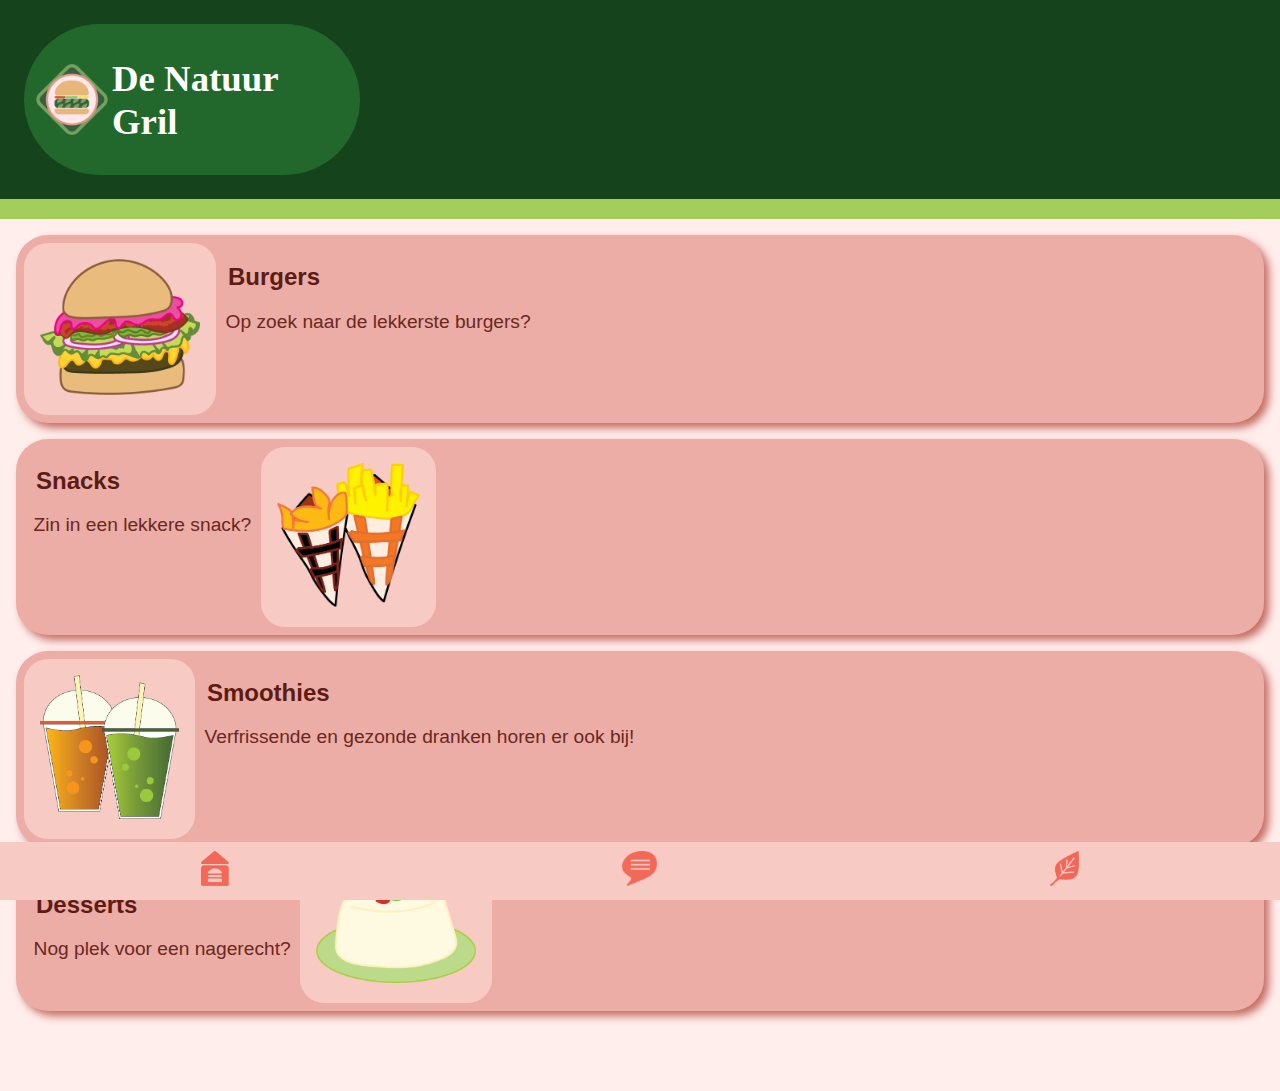
<file: index.html>
<!DOCTYPE html>
<html lang="nl">
<head>
    <meta charset="UTF-8">
    <meta name="viewport" content="width=device-width, initial-scale=1.0">
    <title>DeNatuurGrill</title>
    <link rel="stylesheet" href="css/style.css">
</head>
<body>
    <header>
        <section>
            <img src="images/logogril.png" alt="logo">
            <h1>De Natuur Gril</h1>
        </section>
    </header>
    
    <main>
        <section>
            <a href="review.html"><img class="tilt" src="images/pinkburger.png" alt="review"></a>
            <div>
                <h2>Burgers</h2>
                <p>Op zoek naar de lekkerste burgers?</p>
            </div>
        </section>
        <section>
            <div>
                <h2>Snacks</h2>
                <p>Zin in een lekkere snack?</p>
            </div>
            <a href="review.html#snacks"><img class="tilt" src="images/fries.png" alt="review"></a>
        </section>
        <section>
            <a href="review.html#shakes"><img class="tilt" src="images/shakes.png" alt="review"></a>
            <div>
                <h2>Smoothies</h2>
                <p>Verfrissende en gezonde dranken horen er ook bij!</p>
            </div>
        </section>
        <section>
            <div>
                <h2>Desserts</h2>
                <p>Nog plek voor een nagerecht?</p>
            </div>
            <a href="review.html#dessert"><img class="tilt" src="images/pannacotta.png" alt="review"></a>
        </section>
    </main>

    <footer>
        <nav>
            <ul>
                <li><a href="index.html"><img src="images/homeburger.png" alt="home"></a></li>
                <li><a href="review.html"><img src="images/textbubble.png" alt="review"></a></li>
                <li><a href="vegan.html"><img src="images/leaf.png" alt=""></a></li>
            </ul>
        </nav>

    </footer>
</body>
</html>
</file>
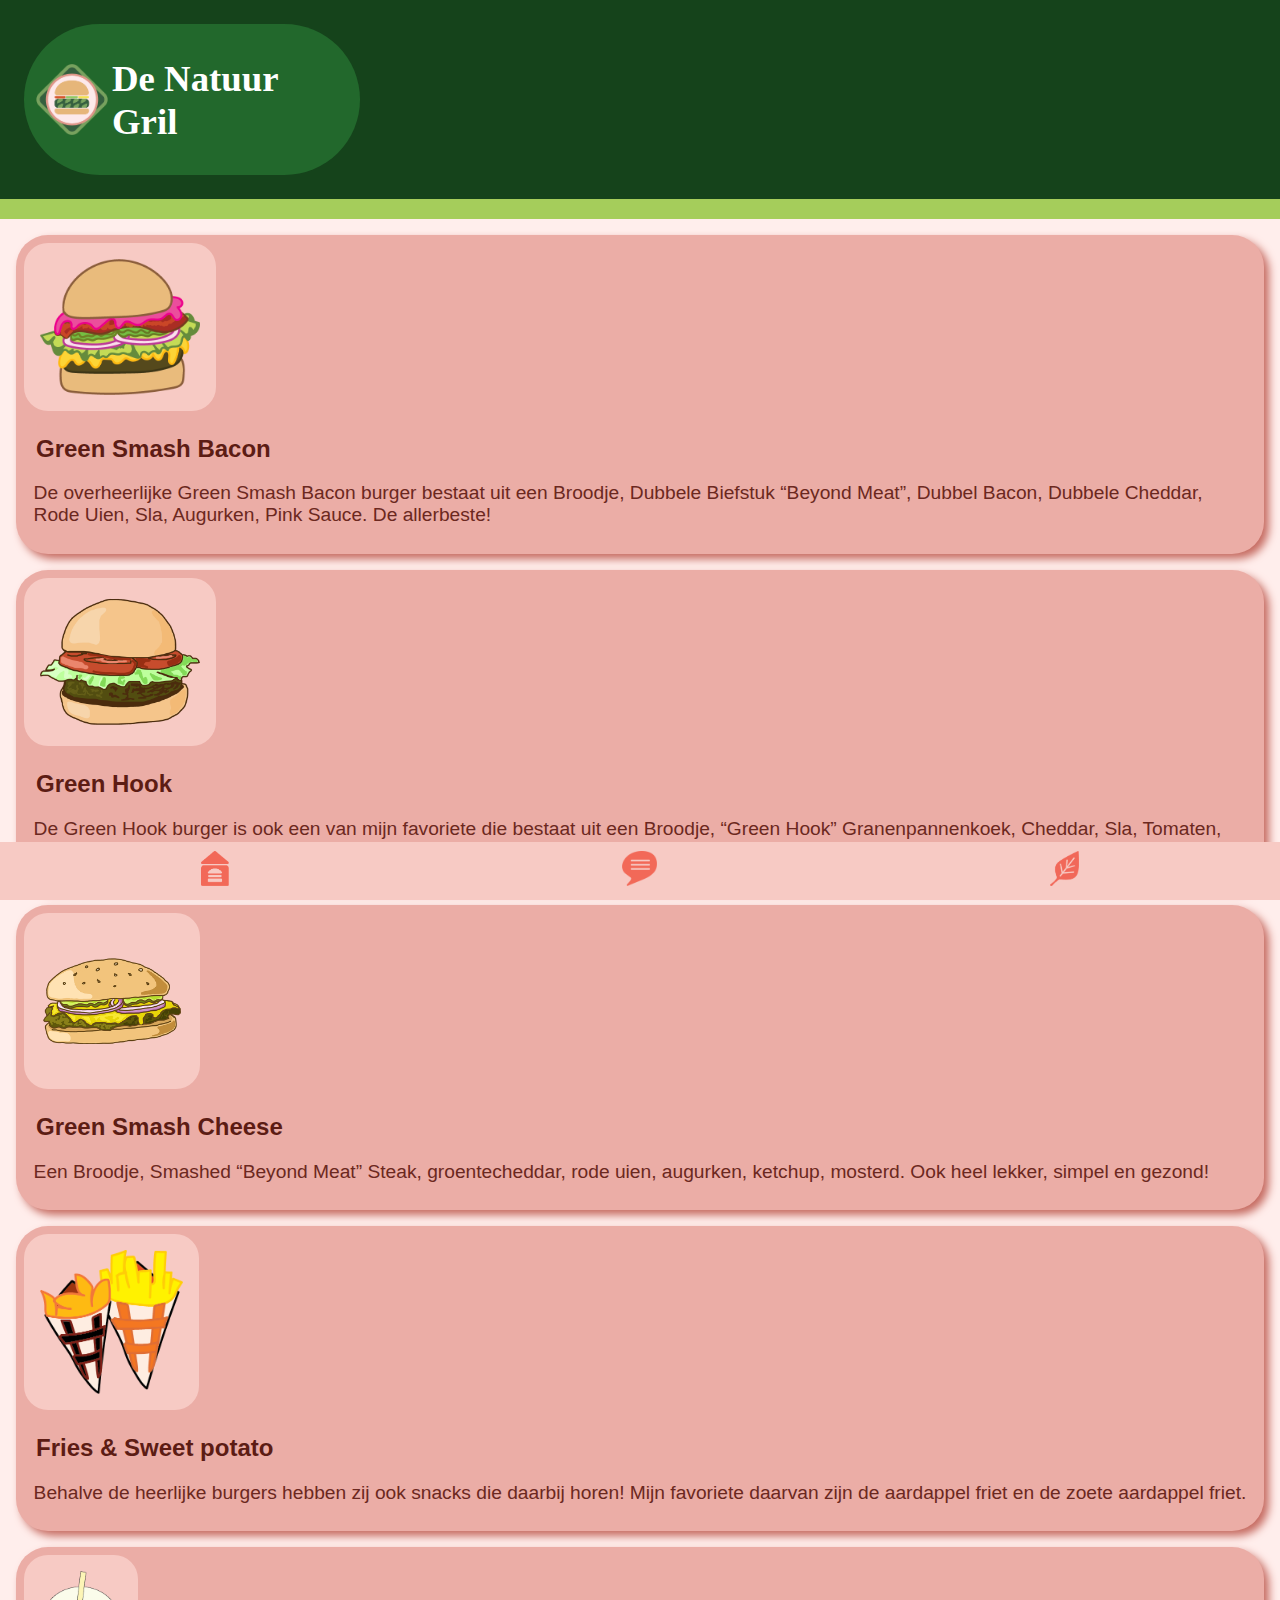
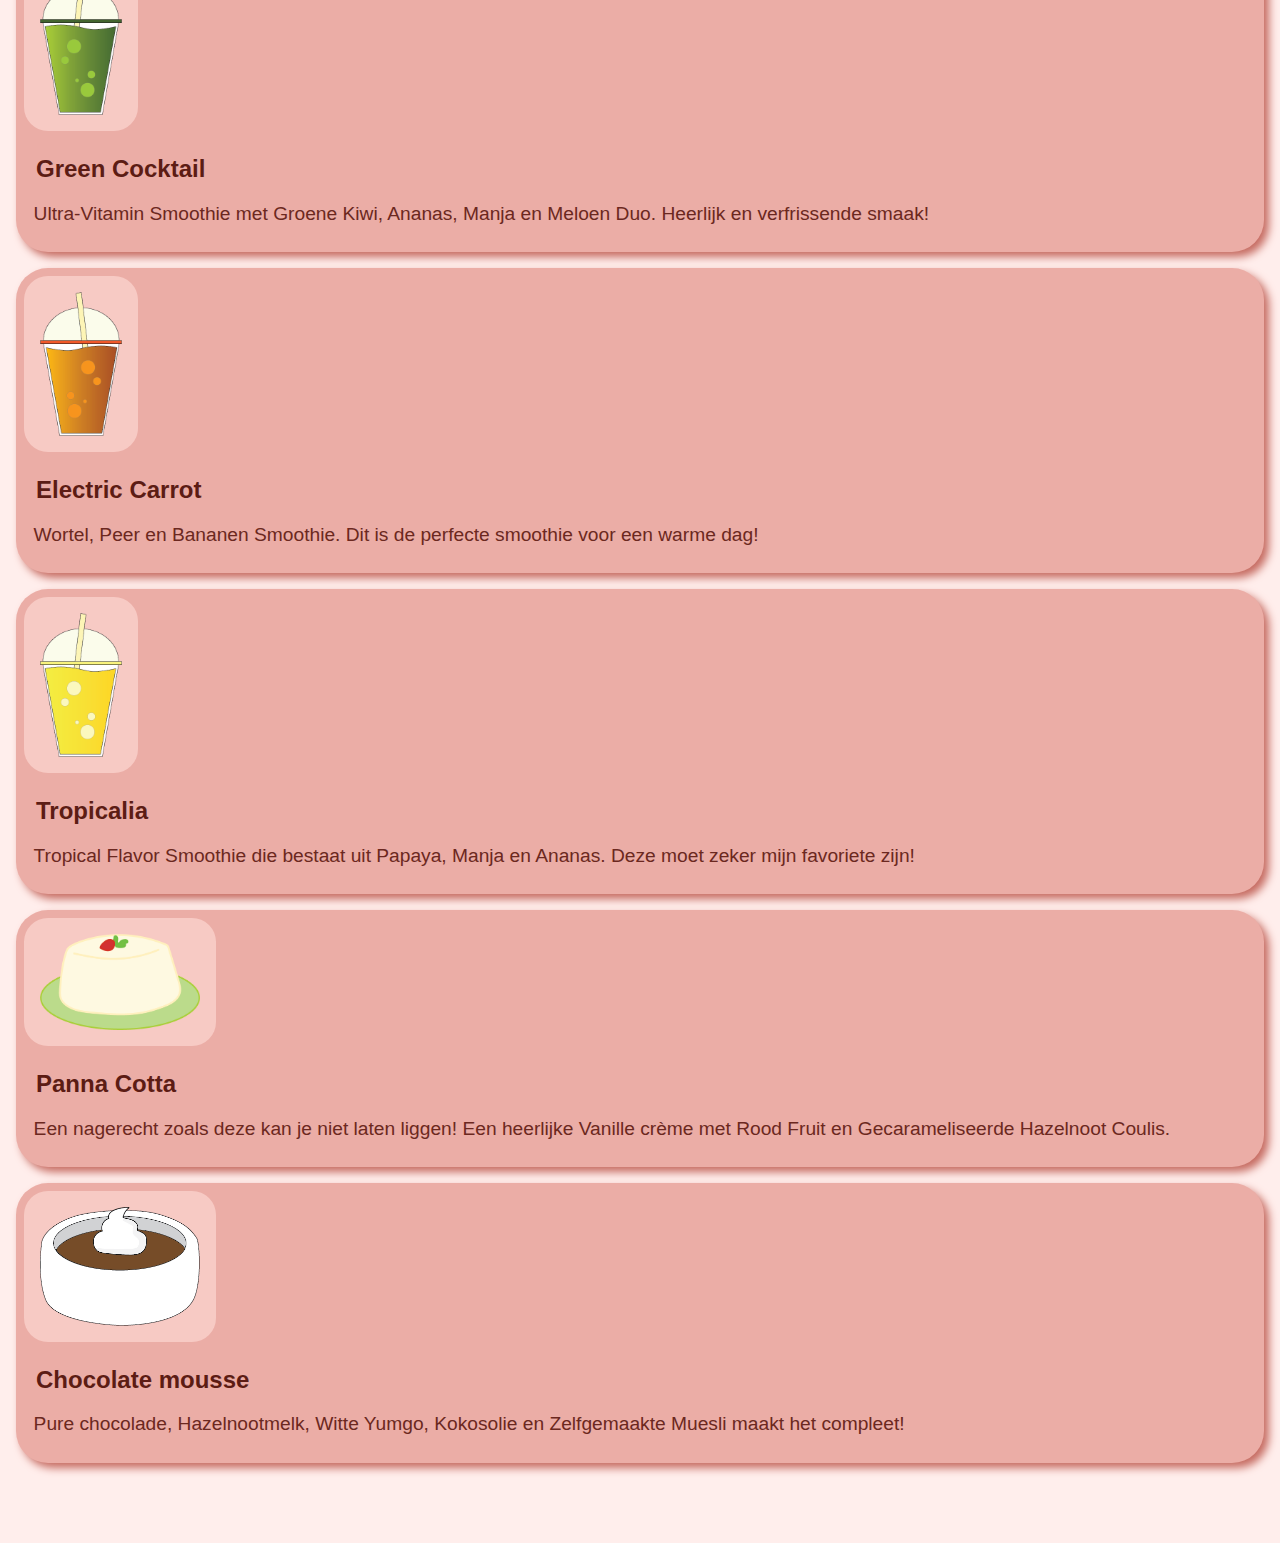
<file: review.html>
<!DOCTYPE html>
<html lang="nl">
<head>
    <meta charset="UTF-8">
    <meta name="viewport" content="width=device-width, initial-scale=1.0">
    <title>DeNatuurGrill</title>
    <link rel="stylesheet" href="css/style.css">
</head>
<body>
    <header>
        <section>
            <img src="images/logogril.png" alt="logo">
            <h1>De Natuur Gril</h1>
        </section>
    </header>

    <main class="review">
        <section>
            <img src="images/pinkburger.png" alt="pinkburger">
            <h2>Green Smash Bacon</h2>
            <p>De overheerlijke Green Smash Bacon burger bestaat uit een Broodje, Dubbele Biefstuk “Beyond Meat”, Dubbel Bacon, Dubbele Cheddar, Rode Uien, Sla, Augurken, Pink Sauce. De allerbeste!</p>
        </section>
        <section>
            <img src="images/burger1.png" alt="greenburger">
            <h2>Green Hook</h2>
            <p>De Green Hook burger is ook een van mijn favoriete die bestaat uit een Broodje, “Green Hook” Granenpannenkoek, Cheddar, Sla, Tomaten, Rode Uien, Augurken En Veganistische Saus</p>
        </section>
        <section>
            <img src="images/burger2.png" alt="greensmash">
            <h2>Green Smash Cheese</h2>
            <p>Een Broodje, Smashed “Beyond Meat” Steak, groentecheddar, rode uien, augurken, ketchup, mosterd. Ook heel lekker, simpel en gezond!</p>
        </section>
        <section id="snacks">
            <img src="images/fries.png" alt="fries">
            <h2>Fries & Sweet potato</h2>
            <p>Behalve de heerlijke burgers hebben zij ook snacks die daarbij horen! Mijn favoriete daarvan zijn de aardappel friet en de zoete aardappel friet.</p>
        </section>
        <section id="shakes">
            <img src="images/greenshake.png" alt="greenshake">
            <h2>Green Cocktail</h2>
            <p>Ultra-Vitamin Smoothie met Groene Kiwi, Ananas, Manja en Meloen Duo. Heerlijk en verfrissende smaak!</p>
        </section>
        <section>
            <img src="images/orangeshake.png" alt="orangeshake">
            <h2>Electric Carrot</h2>
            <p>Wortel, Peer en Bananen Smoothie. Dit is de perfecte smoothie voor een warme dag!</p>
        </section>
        <section>
            <img src="images/papaya.png" alt="yellowshake">
            <h2>Tropicalia</h2>
            <p>Tropical Flavor Smoothie die bestaat uit Papaya, Manja en Ananas. Deze moet zeker mijn favoriete zijn!</p>
        </section>
        <section id="dessert">
            <img src="images/pannacotta.png" alt="pannacotta">
            <h2>Panna Cotta</h2>
            <p>Een nagerecht zoals deze kan je niet laten liggen! Een heerlijke Vanille crème met Rood Fruit en Gecarameliseerde Hazelnoot Coulis. 
            </p>
        </section>
        <section>
            <img src="images/chocmousse.png" alt="mousse">
            <h2>Chocolate mousse</h2>
            <p>Pure chocolade, Hazelnootmelk, Witte Yumgo, Kokosolie en Zelfgemaakte Muesli maakt het compleet!</p>
        </section>

    </main>

    <footer>
        <nav>
            <ul>
                <li><a href="index.html"><img src="images/homeburger.png" alt="home"></a></li>
                <li><a href="review.html"><img src="images/textbubble.png" alt="review"></a></li>
                <li><a href="vegan.html"><img src="images/leaf.png" alt=""></a></li>
            </ul>
        </nav>

    </footer>
</file>
<file: css/style.css>
body {
    background-color: #ffeeec;
    margin: 0;
    font-family: 'Trebuchet MS', 'Lucida Sans Unicode', 'Lucida Grande', 'Lucida Sans', Arial, sans-serif;
}

header {
    background-color: #15431b;
    margin: 0;
    padding: 1em;
    border-bottom: 1.3em solid #a5cd5b;
    display: flex;
}

header section {
    margin: .5em;
    width: 20em;
    background-color: #22682c;
    padding: 0.5em;
    border-radius: 5em;
    display: flex;
    align-items: center;
}

header img {
    max-width: 4.5em;
    max-height: 4.5em;
    margin: 4px;
}

h1 {
    color: white;
    font-size: 2.3em;
    font-family: impact;
    font-weight: 900;
}

main {
    margin-bottom: 5em;
}

main a {
    background-color: #f7cac4;
    padding: 1em;
    border-radius: 1.5em;
}

main img {
    max-width: 10em;
    max-height: 9em;
    margin: 0;
}

main section {
    background-color: #ebada6;
    margin: 1em;
    border-radius: 2em;
    padding: .5em;
    display: flex;
    box-shadow: 5px 5px 8px #c66b61;
}

h2 {
    font-family: sans-serif;
    font-size: 1.5em;
    margin-left: 0.5em;
    color: #5c1c14;
}

p {
    font-size: 1.2em;
    margin-left: .5em;
    margin-right: .5em;
    color: #6b2820;
}

.review section {
    display: block;
} 

.review img {
    background-color: #f7cac4;
    padding: 1em;
    border-radius: 1.5em;
}

.vegan section {
    display: block;
    background-color: #ebada6;
    box-shadow: none;
}

.vegan section h2 {
    color: #6b2820;
    background-color: #f7cac4;
    padding: .5em;
    margin: 0;
    border-radius: 1em;
    text-align: center;
}

.vegan p {
    color: #6b2820;
    padding-left: 10px;
 }

.vegan ul li {
    color: #6b2820;
    font-size: 1.1em;
}

.vegan section a {
    color: #d04535;
    padding: 0;
    margin: 0;
    background-color: transparent;
}

.vegan img {
    height: 10em;
    border-radius: 1em;
    margin-left: 0.5em;
}

.vegan a:visited {
    color: #5d0900;
}

footer {
    position: fixed;
    bottom: 0;
    background-color: #f7cac4;
    left: 0;
    right: 0;
}

nav ul {
    list-style: none;
    display: flex;
    justify-content: space-around;
    align-items: center;
    margin: 0;
    padding: 0.3em;
}

nav img {
    max-height: 2.2em;
    max-width: 2.2em;
    padding: 0.2em;
    margin: 0.1em;
}

.tilt {
    animation: rotate 1s ease-in-out;
    animation-delay: 2s;
    animation-iteration-count: 3;
}

@keyframes rotate {
    0% {transform: rotate(0deg);}
    20% {transform: rotate(10deg);}
    40% {transform: rotate(-10deg);}
    60% {transform: rotate(5deg);}
    80% {transform: rotate(-5deg);}
}
</file>
